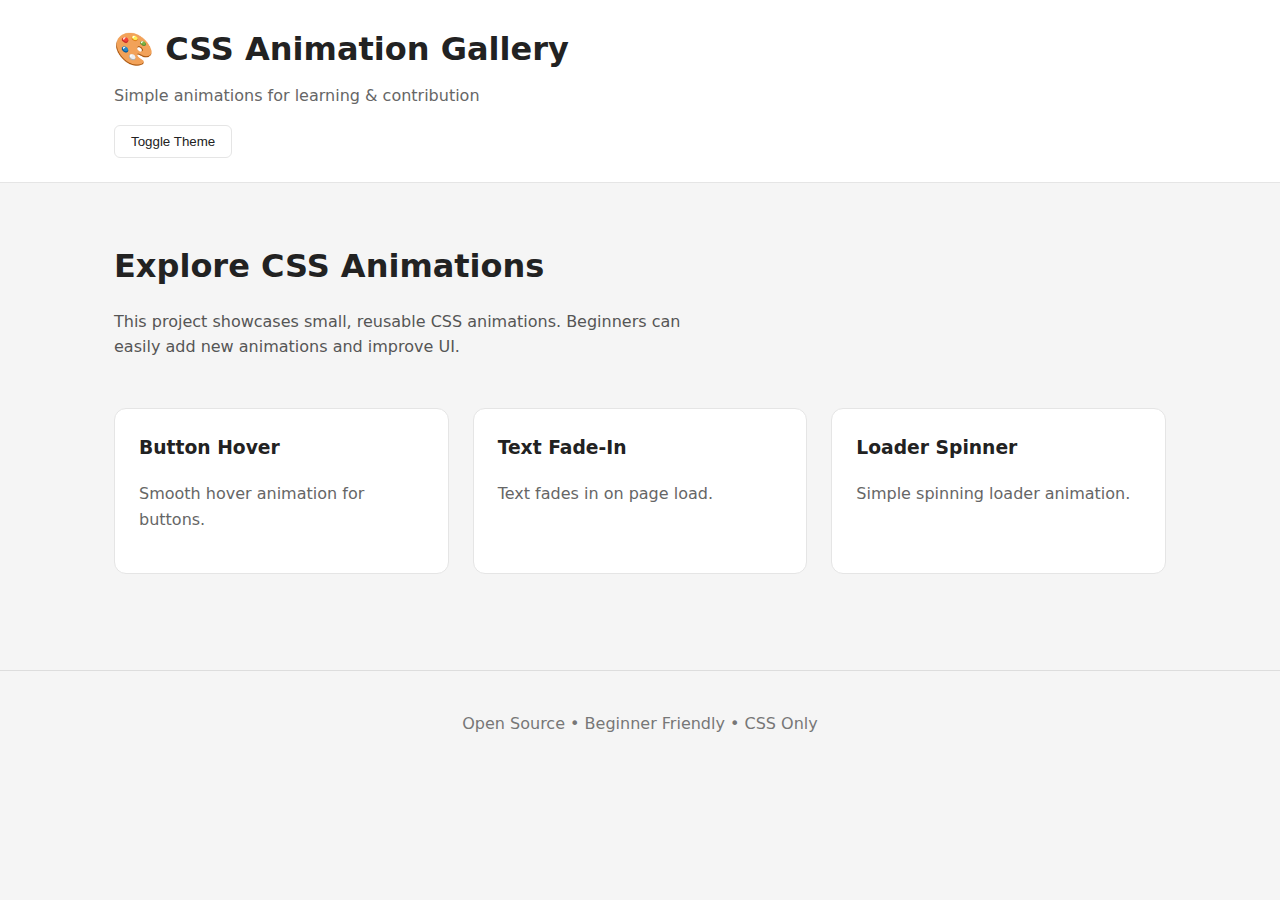
<file: index.html>
<!DOCTYPE html>
<html lang="en">
<head>
  <meta charset="UTF-8" />
  <meta name="viewport" content="width=device-width, initial-scale=1.0" />
  <title>CSS Animation Gallery</title>

  <link rel="stylesheet" href="css/base.css" />
  <link rel="stylesheet" href="css/theme.css" />
  <script src="js/theme.js" defer></script>
</head>
<body>

  <!-- HEADER -->
  <header class="navbar">
    <div class="nav-container">
      <h1>🎨 CSS Animation Gallery</h1>
      <p>Simple animations for learning & contribution</p>
      <button id="themeToggle" class="theme-btn">
        Toggle Theme
      </button>
    </div>
  </header>

  <!-- MAIN CONTENT -->
  <main class="container">
    <section class="intro">
      <h2>Explore CSS Animations</h2>
      <p>
        This project showcases small, reusable CSS animations.
        Beginners can easily add new animations and improve UI.
      </p>
    </section>

    <section class="gallery">
      <a class="card" href="animations/button/button-hover.html">
        <h3>Button Hover</h3>
        <p>Smooth hover animation for buttons.</p>
      </a>
    
      <a class="card" href="animations/text/text-fade-in.html">
        <h3>Text Fade-In</h3>
        <p>Text fades in on page load.</p>
      </a>
    
      <a class="card" href="animations/loader/loader-spin.html">
        <h3>Loader Spinner</h3>
        <p>Simple spinning loader animation.</p>
      </a>
    </section>
  </main>

  <!-- FOOTER -->
  <footer>
    <p>Open Source • Beginner Friendly • CSS Only</p>
  </footer>

</body>
</html>
</file>
<file: css/theme.css>
/* =====================
   THEME VARIABLES
===================== */
:root {
    --bg-color: #f5f5f5;
    --text-color: #222;
    --card-bg: #ffffff;
    --border-color: #e5e5e5;
    --muted-text: #666;
    --accent: #4f46e5;
  }
  
  body.dark {
    --bg-color: #121212;
    --text-color: #f5f5f5;
    --card-bg: #1e1e1e;
    --border-color: #333;
    --muted-text: #aaa;
    --accent: #a5b4fc;
  }
</file>
<file: css/base.css>
/* =====================
   RESET & BASE
===================== */
* {
    box-sizing: border-box;
  }
  
  body {
    margin: 0;
    font-family: system-ui, -apple-system, BlinkMacSystemFont, sans-serif;
    background: var(--bg-color);
    color: var(--text-color);
    line-height: 1.6;
  }
  
  /* =====================
     HEADER
  ===================== */
  .navbar {
    background: var(--card-bg);
    border-bottom: 1px solid var(--border-color);
  }
  
  .nav-container {
    max-width: 1100px;
    margin: auto;
    padding: 1.5rem;
  }
  
  .nav-container h1 {
    margin: 0;
  }
  
  .nav-container p {
    margin: 0.5rem 0 0;
    color: var(--muted-text);
  }

  .theme-btn {
    margin-top: 1rem;
    padding: 0.5rem 1rem;
    border: 1px solid var(--border-color);
    background: var(--card-bg);
    color: var(--text-color);
    border-radius: 6px;
    cursor: pointer;
    transition: background 0.2s ease;
  }
  
  .theme-btn:hover {
    background: var(--border-color);
  }
  
  /* =====================
     LAYOUT
  ===================== */
  .container {
    max-width: 1100px;
    margin: auto;
    padding: 2rem 1.5rem;
  }
  
  .intro {
    max-width: 600px;
    margin-bottom: 3rem;
  }
  
  .intro h2 {
    font-size: 2rem;
    margin-bottom: 0.5rem;
  }
  
  .intro p {
    color: #555;
  }
  
  /* =====================
     GALLERY GRID
  ===================== */
  .gallery {
    display: grid;
    grid-template-columns: repeat(auto-fit, minmax(250px, 1fr));
    gap: 1.5rem;
  }
  
  .card {
    background: var(--card-bg);
    padding: 1.5rem;
    border-radius: 12px;
    border: 1px solid var(--border-color);
    transition: transform 0.2s ease, box-shadow 0.2s ease;
  }
  
  .card h3 {
    margin-top: 0;
  }
  
  .card p {
    color: #666;
  }
  
  .card:hover {
    transform: translateY(-4px);
    box-shadow: 0 10px 20px rgba(0,0,0,0.1);
  }
  
  /* =====================
     FOOTER
  ===================== */
  footer {
    margin-top: 4rem;
    padding: 1.5rem;
    text-align: center;
    color: #777;
    border-top: 1px solid #ddd;
  }
  
  .card {
    text-decoration: none;
    color: inherit;
  }
</file>
